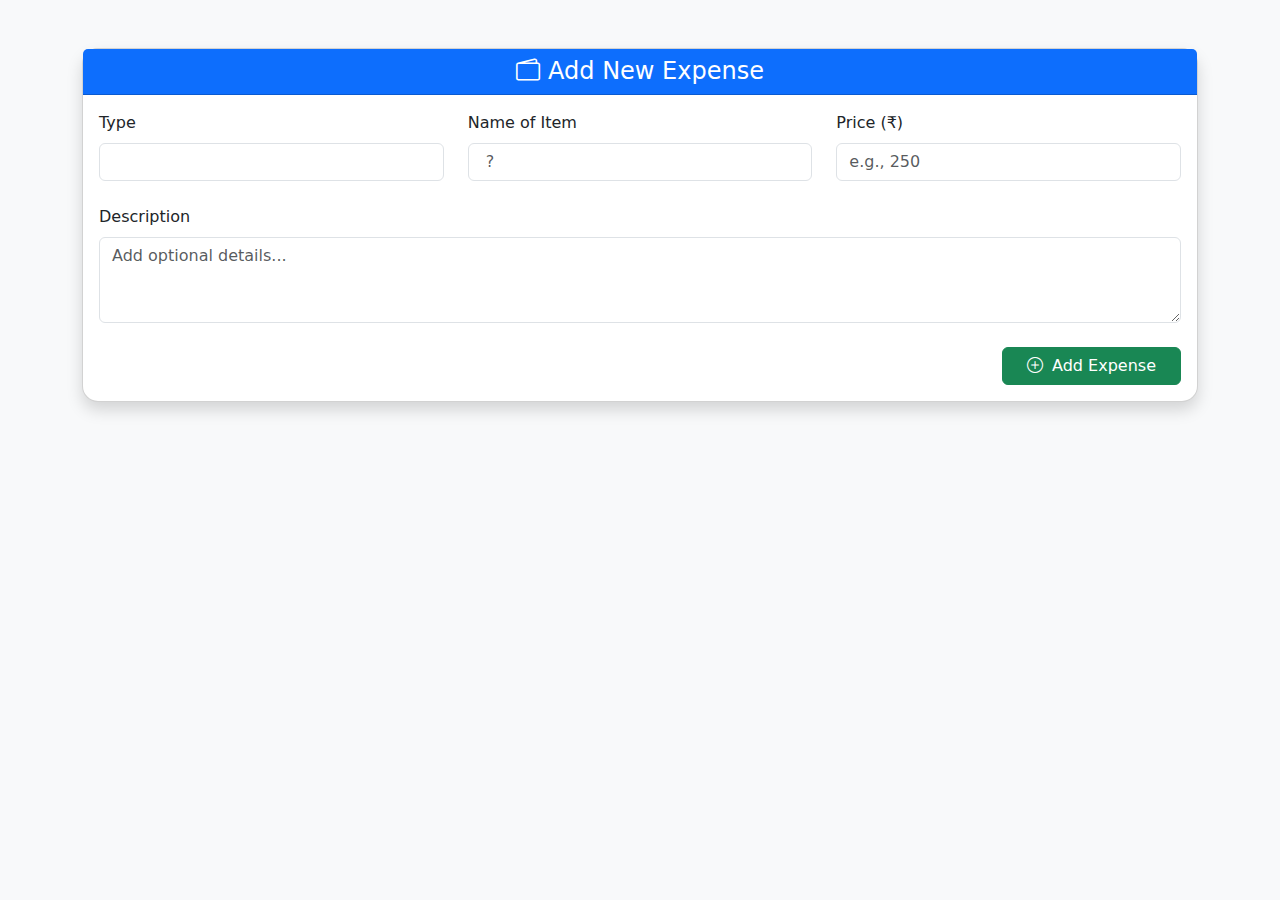
<file: Expense-Traker/src/main/resources/templates/AddExpense.html>
<!DOCTYPE html>
<html lang="en" xmlns:th="http://www.thymeleaf.org">
<head>
    <meta charset="UTF-8">
    <meta name="viewport" content="width=device-width, initial-scale=1.0">
    <title>Expense Form</title>

    <!-- Bootstrap 5 CSS -->
    <link href="https://cdn.jsdelivr.net/npm/bootstrap@5.3.3/dist/css/bootstrap.min.css" rel="stylesheet">

    <!-- Bootstrap Icons -->
    <link href="https://cdn.jsdelivr.net/npm/bootstrap-icons@1.10.5/font/bootstrap-icons.css" rel="stylesheet">

    <style>
        body {
            background: #f8f9fa;
        }
        .card {
            border-radius: 1rem;
        }
        .form-control:focus {
            box-shadow: 0 0 0 0.2rem rgba(13, 110, 253, 0.25);
        }
        .btn-success:hover {
            background-color: #198754d9;
        }
    </style>
</head>
<body>
<div class="container mt-5">
    <div class="card shadow">
        <div class="card-header bg-primary text-white text-center">
            <h4 class="mb-0"><i class="bi bi-wallet2 me-2"></i>Add New Expense</h4>
        </div>
        <div class="card-body">
            <form th:action="@{/addItem}" method="post">

                <div class="row g-4">
                    <!-- Type of Expense -->
                    <!-- Readonly input if type is NOT 'Other' -->
                    <div class="col-md-4" >
                        <label for="itemName" class="form-label">Type</label>
                        <input type="text" class="form-control" th:placeholder="${item}" th:value="${item}" name="type" readonly>
                    </div>

                    <!-- Editable input if type IS 'Other' -->
<!--                    <div class="col-md-4" th:if="${item == 'Others'}">-->
<!--                        <label for="customItem" class="form-label">Specify Item</label>-->
<!--                        <input type="text" class="form-control" id="customItem" name="type" th:value="${item}" placeholder="Others"  readonly>-->
<!--                    </div>-->

                    <!-- Name of Item -->
                    <div class="col-md-4">
                        <label for="itemName" class="form-label">Name of Item</label>
                        <input type="text" class="form-control" id="itemName" placeholder=" ? " name="name" required>
                    </div>

                    <!-- Price -->
                    <div class="col-md-4">
                        <label for="price" class="form-label">Price (₹)</label>
                        <input type="number" class="form-control" id="price" placeholder="e.g., 250" name="price" required>
                    </div>

                    <!-- Description -->
                    <div class="col-12">
                        <label for="description" class="form-label">Description</label>
                        <textarea class="form-control" id="description" rows="3" name="description" placeholder="Add optional details..."></textarea>
                    </div>

                    <!-- Add Button -->

                    <div class="col-12 text-end">
                        <button type="submit" class="btn btn-success px-4">
                            <i class="bi bi-plus-circle me-1"></i> Add Expense
                        </button>
                    </div>

                </div>

            </form>
        </div>
    </div>
</div>

<!-- Bootstrap 5 JS Bundle -->
<script src="https://cdn.jsdelivr.net/npm/bootstrap@5.3.3/dist/js/bootstrap.bundle.min.js"></script>
</body>
</html>
</file>
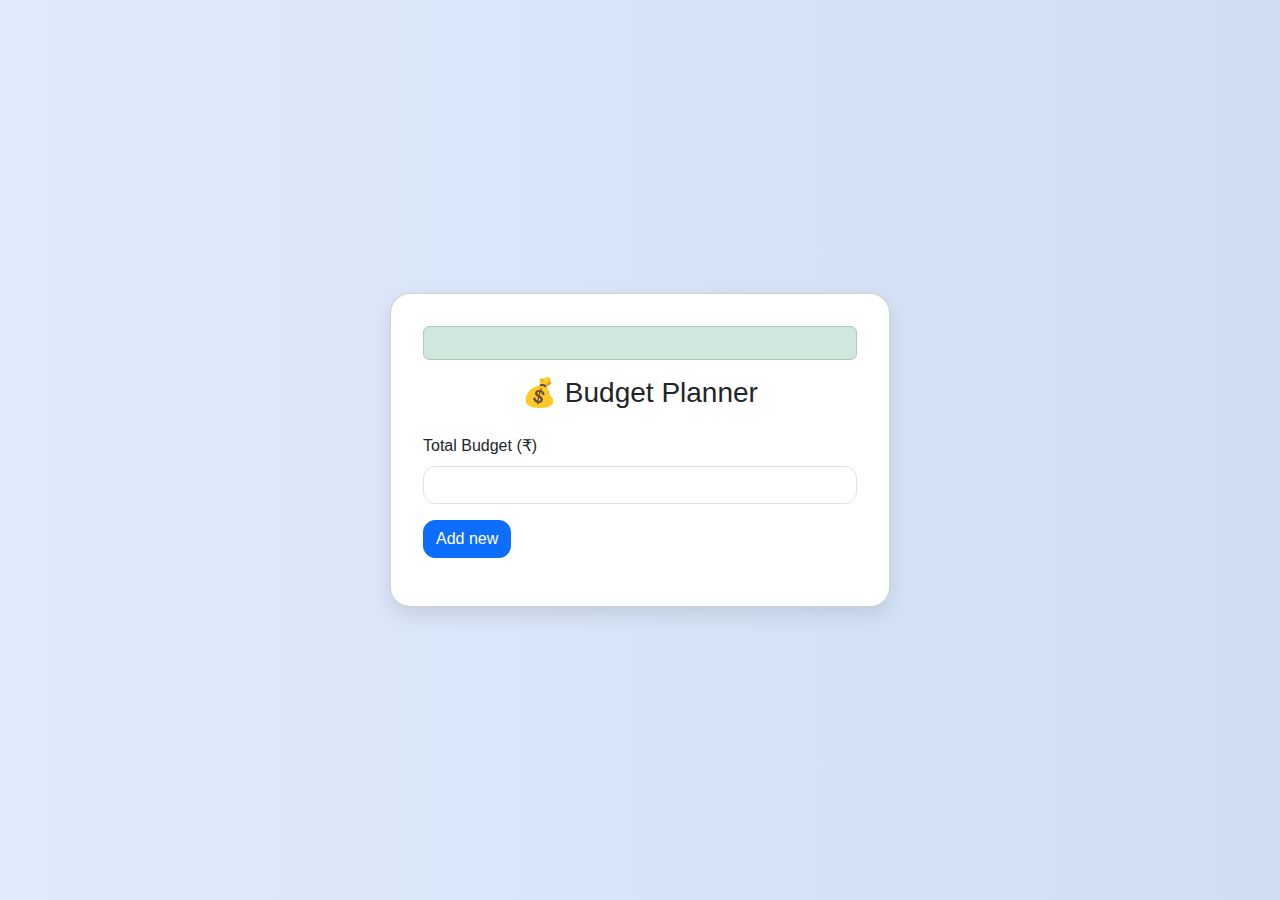
<file: Expense-Traker/src/main/resources/templates/Budget.html>
<!DOCTYPE html>
<html lang="en"  xmlns:th="http://www.thymeleaf.org">
<head>
  <meta charset="UTF-8">
  <title>Budget Planner</title>
  <link href="https://cdn.jsdelivr.net/npm/bootstrap@5.3.0/dist/css/bootstrap.min.css" rel="stylesheet">
  <style>
    body {
      background: linear-gradient(to right, #e0eafc, #cfdef3);
      min-height: 100vh;
      display: flex;
      justify-content: center;
      align-items: center;
      font-family: 'Segoe UI', sans-serif;
    }
    .card {
      border-radius: 20px;
      padding: 2rem;
      box-shadow: 0 8px 20px rgba(0,0,0,0.1);
    }
    .form-control {
      border-radius: 12px;
    }
    .btn-primary {
      border-radius: 12px;
    }
    #result {
      font-weight: bold;
      color: #0d6efd;
      margin-top: 1rem;
    }
  </style>
</head>
<body>


<div class="card w-100" style="max-width: 500px;">
  <div th:if="${success}" class="alert alert-success" th:text="${success}"></div>
  <h3 class="text-center mb-4">💰 Budget Planner</h3>
  <form id="budgetForm" th:action="@{/addBudget}" method="post">

    <div class="mb-3">
      <label for="budget" class="form-label">Total Budget (₹)</label>
      <input type="number" name="totalBudget" class="form-control"  id="budget"  required>
    </div>


    <button type="submit" class="btn btn-primary">
           Add new
    </button>
  </form>
    <small th:if="${old}" th:text="${old}"></small>
<!--    <small th:if="${new}" th:text="${new}"></small>-->

  <div id="result" class="text-center"></div>
</div>



</body>
</html>
</file>
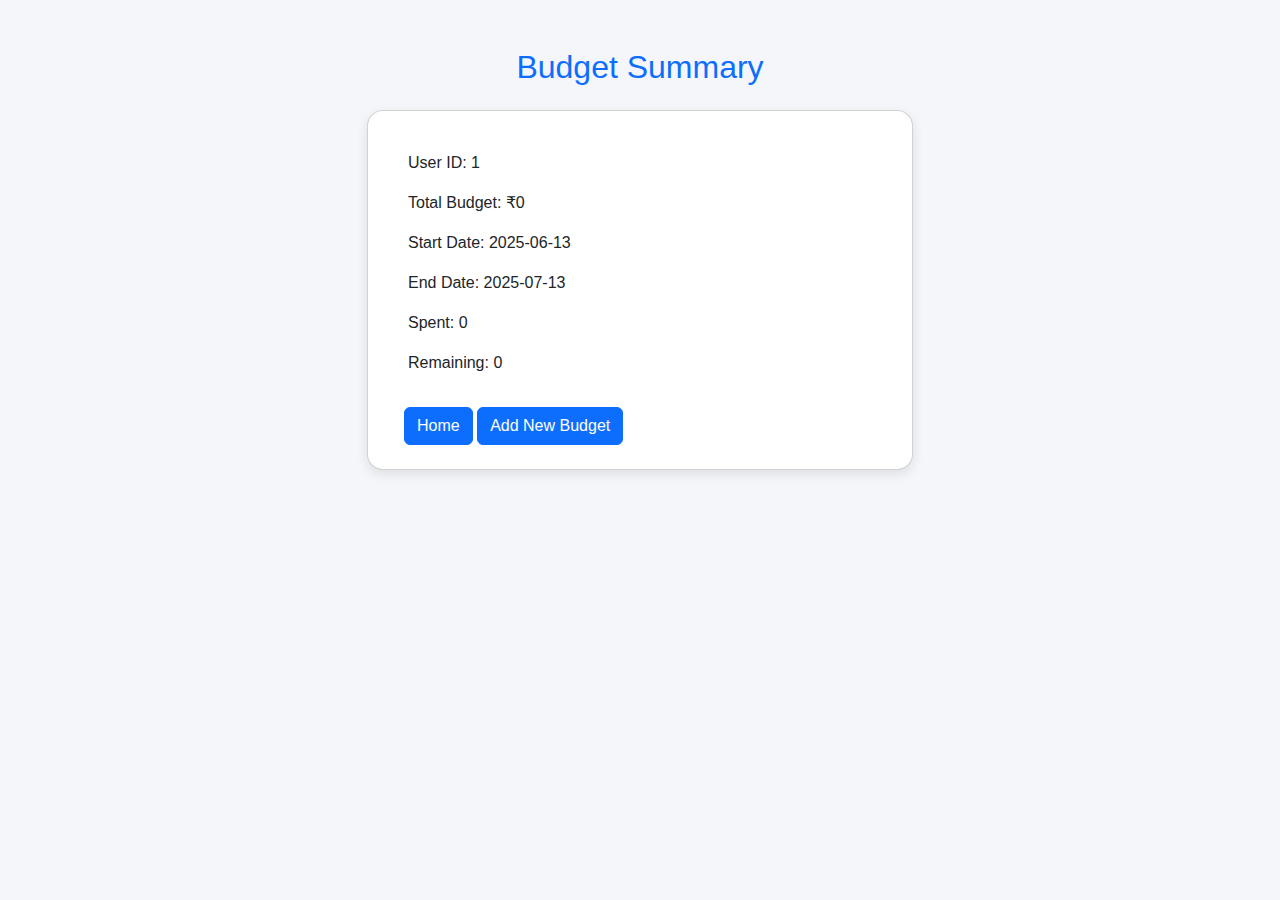
<file: Expense-Traker/src/main/resources/templates/DisplayBudget.html>
<!DOCTYPE html>
<html lang="en" xmlns:th="http://www.thymeleaf.org">
<head>
  <meta charset="UTF-8" />
  <meta name="viewport" content="width=device-width, initial-scale=1.0"/>
  <title>Budget Details</title>
  <link href="https://cdn.jsdelivr.net/npm/bootstrap@5.3.3/dist/css/bootstrap.min.css" rel="stylesheet"/>
  <style>
    body {
      background-color: #f4f6f9;
      font-family: 'Segoe UI', sans-serif;
    }
    .card {
      border-radius: 1rem;
      box-shadow: 0 4px 12px rgba(0,0,0,0.1);
      transition: transform 0.2s ease-in-out;
    }
    .card:hover {
      transform: scale(1.02);
    }
    .card-title {
      font-size: 1.4rem;
      font-weight: bold;
    }
    .card-text span {
      font-weight: 500;
    }
  </style>
</head>
<body>
<div class="container my-5">
  <h2 class="mb-4 text-center text-primary">Budget Summary</h2>
  <div class="row justify-content-center">
    <div class="col-md-6">
      <div class="card p-4 bg-white">
        <div class="card-body">
<!--          <h5 class="card-title">Budget ID: 402</h5>-->
          <p class="card-text"><span>User ID:</span> 1</p>
          <p>Total Budget: ₹<span th:text="${budget.totalBudget}">0</span></p>
          <p>Start Date: <span th:text="${budget.startDate}">2025-06-13</span></p>
          <p>End Date: <span th:text="${budget.endDate}">2025-07-13</span></p>
          <p>Spent: <span th:text="${budget.spent}">0</span></p>
          <p>Remaining: <span th:if="${budget.remaining}">0</span></p>

        </div>
          <div class="container">
            <a th:href="@{/home}" class="btn btn-primary">
                Home
            </a>
          <!-- Button -->
          <button class="btn btn-primary" onclick="confirmAction()">Add New Budget</button>
          </div>

        </div>
      </div>
    </div>
  </div>


<!-- Confirmation Script -->
<script>
    function confirmAction() {
        if (confirm("⚠️ Warning! Adding a new budget will inactivate your old one. Continue?")) {
            window.location.href = '/InactivateBudget';
        }
    }
</script>





<!-- Bootstrap JS (Optional, for future interactivity) -->
<script src="https://cdn.jsdelivr.net/npm/bootstrap@5.3.3/dist/js/bootstrap.bundle.min.js"></script>
</body>
</html>
</file>
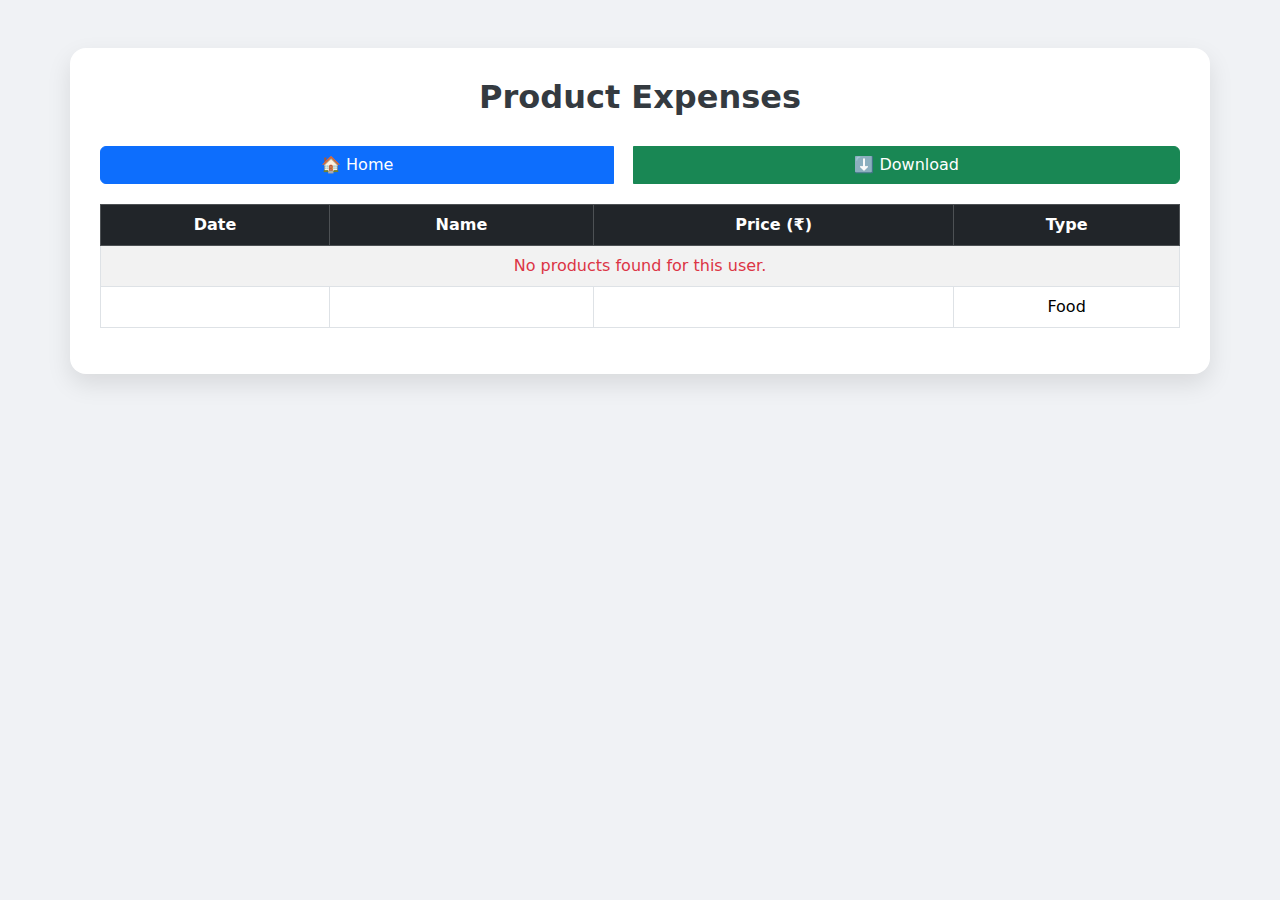
<file: Expense-Traker/src/main/resources/templates/History.html>
<!DOCTYPE html >
<html lang="en" xmlns:th="http://www.thymeleaf.org">
<head>
    <meta charset="UTF-8">
    <title>Product Expenses</title>
    <!-- Bootstrap CSS -->
    <link href="https://cdn.jsdelivr.net/npm/bootstrap@5.3.0/dist/css/bootstrap.min.css" rel="stylesheet">
    <style>
        body {
            background: #f0f2f5;
        }
        table{
        text-align:center;
        }
        .container {
            background: #ffffff;
            border-radius: 16px;
            padding: 30px;
            box-shadow: 0 10px 25px rgba(0, 0, 0, 0.1);
        }
        h2 {
            text-align: center;
            font-weight: 700;
            margin-bottom: 30px;
            color: #343a40;
        }
        .btn-group {
            display: flex;
            justify-content: center;
            gap: 20px;
            margin-bottom: 20px;
        }
    </style>
</head>
<body>
<div class="container mt-5">
    <h2>Product Expenses</h2>

    <!-- Button Group -->
    <div class="btn-group">
        <a class="btn btn-primary" th:href="@{/home}">🏠 Home</a>
        <button class="btn btn-success" onclick="downloadCSV()">⬇️ Download</button>
    </div>

    <!-- Table -->
    <div class="table-responsive">
        <table class="table table-bordered table-striped table-hover" id="expenseTable">
            <thead class="table-dark">
            <tr>
                <th>Date</th>
                <th>Name</th>
                <th>Price (₹)</th>
                <th>Type</th>
            </tr>
            </thead>
            <tbody>

            <tr th:if="${productList.isEmpty()}">
                <td colspan="4" class="text-center text-danger">No products found for this user.</td>
            </tr>
            <tr th:each="product : ${productList}">
                <td th:text="${product.date}"></td>
                <td th:text="${product.name}"></td>
                <td th:text="${product.price}"></td>
                <td th:text="${product.type}">Food</td>
            </tr>

            </tbody>
        </table>
    </div>
</div>

<!-- Bootstrap JS -->
<script src="https://cdn.jsdelivr.net/npm/bootstrap@5.3.0/dist/js/bootstrap.bundle.min.js"></script>

<!-- Download as CSV Script -->
<script>
    function downloadCSV() {
        const table = document.getElementById("expenseTable");
        let csv = [];
        for (let row of table.rows) {
            let rowData = [];
            for (let cell of row.cells) {
                rowData.push('"' + cell.innerText + '"');
            }
            csv.push(rowData.join(","));
        }

        const csvContent = csv.join("\n");
        const blob = new Blob([csvContent], { type: 'text/csv' });
        const url = URL.createObjectURL(blob);

        const a = document.createElement("a");
        a.setAttribute("href", url);
        a.setAttribute("download", "product_expenses.csv");
        a.click();
    }
</script>
</body>
</html>
</file>
